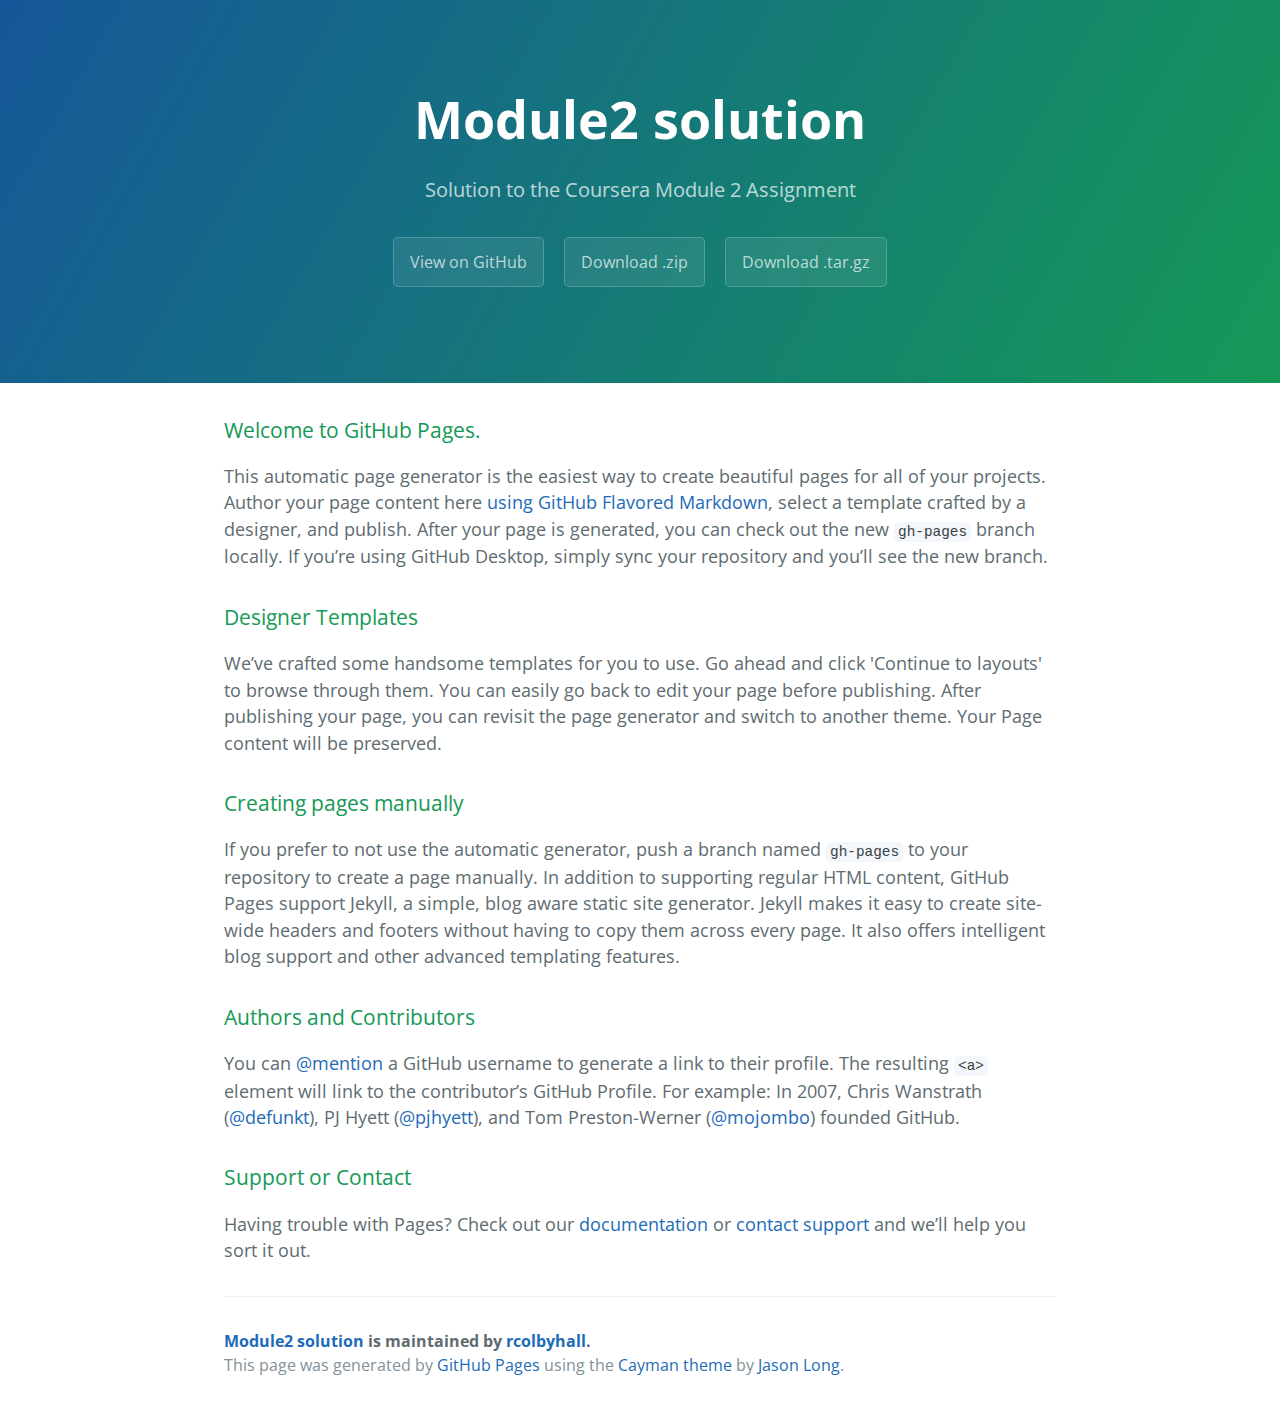
<file: index.html>
<!DOCTYPE html>
<html lang="en-us">
  <head>
    <meta charset="UTF-8">
    <title>Module2 solution by rcolbyhall</title>
    <meta name="viewport" content="width=device-width, initial-scale=1">
    <link rel="stylesheet" type="text/css" href="stylesheets/normalize.css" media="screen">
    <link href='https://fonts.googleapis.com/css?family=Open+Sans:400,700' rel='stylesheet' type='text/css'>
    <link rel="stylesheet" type="text/css" href="stylesheets/stylesheet.css" media="screen">
    <link rel="stylesheet" type="text/css" href="stylesheets/github-light.css" media="screen">
  </head>
  <body>
    <section class="page-header">
      <h1 class="project-name">Module2 solution</h1>
      <h2 class="project-tagline">Solution to the Coursera Module 2 Assignment</h2>
      <a href="https://github.com/rcolbyhall/module2_solution" class="btn">View on GitHub</a>
      <a href="https://github.com/rcolbyhall/module2_solution/zipball/master" class="btn">Download .zip</a>
      <a href="https://github.com/rcolbyhall/module2_solution/tarball/master" class="btn">Download .tar.gz</a>
    </section>

    <section class="main-content">
      <h3>
<a id="welcome-to-github-pages" class="anchor" href="#welcome-to-github-pages" aria-hidden="true"><span aria-hidden="true" class="octicon octicon-link"></span></a>Welcome to GitHub Pages.</h3>

<p>This automatic page generator is the easiest way to create beautiful pages for all of your projects. Author your page content here <a href="https://guides.github.com/features/mastering-markdown/">using GitHub Flavored Markdown</a>, select a template crafted by a designer, and publish. After your page is generated, you can check out the new <code>gh-pages</code> branch locally. If you’re using GitHub Desktop, simply sync your repository and you’ll see the new branch.</p>

<h3>
<a id="designer-templates" class="anchor" href="#designer-templates" aria-hidden="true"><span aria-hidden="true" class="octicon octicon-link"></span></a>Designer Templates</h3>

<p>We’ve crafted some handsome templates for you to use. Go ahead and click 'Continue to layouts' to browse through them. You can easily go back to edit your page before publishing. After publishing your page, you can revisit the page generator and switch to another theme. Your Page content will be preserved.</p>

<h3>
<a id="creating-pages-manually" class="anchor" href="#creating-pages-manually" aria-hidden="true"><span aria-hidden="true" class="octicon octicon-link"></span></a>Creating pages manually</h3>

<p>If you prefer to not use the automatic generator, push a branch named <code>gh-pages</code> to your repository to create a page manually. In addition to supporting regular HTML content, GitHub Pages support Jekyll, a simple, blog aware static site generator. Jekyll makes it easy to create site-wide headers and footers without having to copy them across every page. It also offers intelligent blog support and other advanced templating features.</p>

<h3>
<a id="authors-and-contributors" class="anchor" href="#authors-and-contributors" aria-hidden="true"><span aria-hidden="true" class="octicon octicon-link"></span></a>Authors and Contributors</h3>

<p>You can <a href="https://help.github.com/articles/basic-writing-and-formatting-syntax/#mentioning-users-and-teams" class="user-mention">@mention</a> a GitHub username to generate a link to their profile. The resulting <code>&lt;a&gt;</code> element will link to the contributor’s GitHub Profile. For example: In 2007, Chris Wanstrath (<a href="https://github.com/defunkt" class="user-mention">@defunkt</a>), PJ Hyett (<a href="https://github.com/pjhyett" class="user-mention">@pjhyett</a>), and Tom Preston-Werner (<a href="https://github.com/mojombo" class="user-mention">@mojombo</a>) founded GitHub.</p>

<h3>
<a id="support-or-contact" class="anchor" href="#support-or-contact" aria-hidden="true"><span aria-hidden="true" class="octicon octicon-link"></span></a>Support or Contact</h3>

<p>Having trouble with Pages? Check out our <a href="https://help.github.com/pages">documentation</a> or <a href="https://github.com/contact">contact support</a> and we’ll help you sort it out.</p>

      <footer class="site-footer">
        <span class="site-footer-owner"><a href="https://github.com/rcolbyhall/module2_solution">Module2 solution</a> is maintained by <a href="https://github.com/rcolbyhall">rcolbyhall</a>.</span>

        <span class="site-footer-credits">This page was generated by <a href="https://pages.github.com">GitHub Pages</a> using the <a href="https://github.com/jasonlong/cayman-theme">Cayman theme</a> by <a href="https://twitter.com/jasonlong">Jason Long</a>.</span>
      </footer>

    </section>

  
  </body>
</html>
</file>
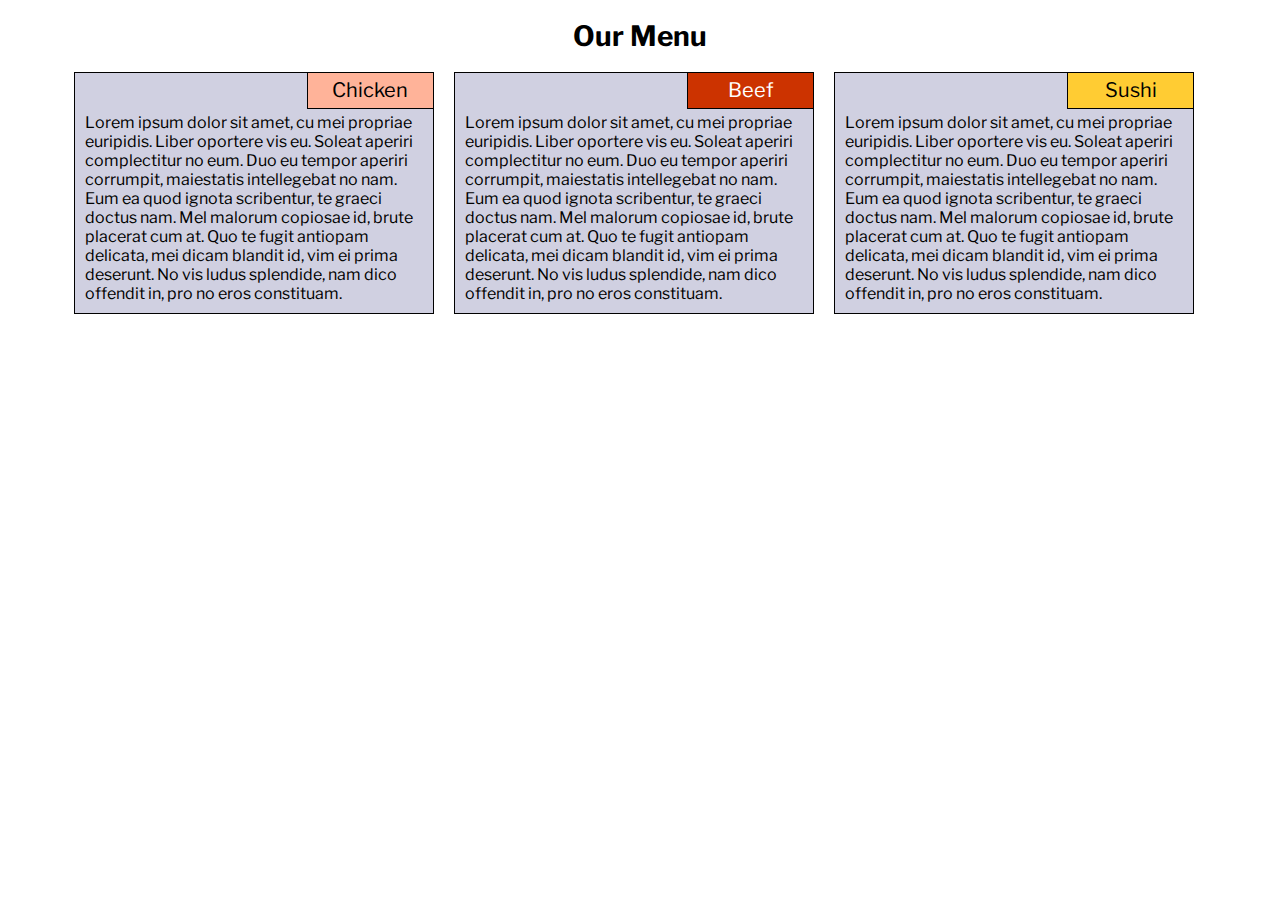
<file: site/index.html>
<!Doctype html>
<html>
<head>
  <meta charset="utf-8">
  <meta name="viewport" content="width=device-width initial-scale=1">
  <link rel="stylesheet" href="../stylesheets/normalize.css" type="text/css">
  <link rel="stylesheet" href="../stylesheets/module2.css" type="text/css">
  <link href="https://fonts.googleapis.com/css?family=Libre+Franklin" rel="stylesheet">
  <title>
    Assignment Solution for Module 2
  </title>
</head>
<body>
  <h1>Our Menu</h1>
  <div class="container">
    <div class="float-box">
      <div class="cat-1">
        <div class="inset" id="chicken">
          Chicken
        </div>
        Lorem ipsum dolor sit amet, cu mei propriae euripidis. Liber oportere vis eu.
        Soleat aperiri complectitur no eum. Duo eu tempor aperiri corrumpit, maiestatis
        intellegebat no nam. Eum ea quod ignota scribentur, te graeci doctus nam. Mel
        malorum copiosae id, brute placerat cum at. Quo te fugit antiopam delicata,
        mei dicam blandit id, vim ei prima deserunt. No vis ludus splendide, nam dico
        offendit in, pro no eros constituam.
      </div>
    </div>
    <div class="float-box">
      <div class="cat-2">
        <div class="inset" id="beef">
          Beef
        </div>
        Lorem ipsum dolor sit amet, cu mei propriae euripidis. Liber oportere vis eu.
        Soleat aperiri complectitur no eum. Duo eu tempor aperiri corrumpit, maiestatis
        intellegebat no nam. Eum ea quod ignota scribentur, te graeci doctus nam. Mel
        malorum copiosae id, brute placerat cum at. Quo te fugit antiopam delicata,
        mei dicam blandit id, vim ei prima deserunt. No vis ludus splendide, nam dico
        offendit in, pro no eros constituam.
      </div>
    </div>
    <div class="float-box">
      <div class="cat-3">
        <div class="inset" id="sushi">
          Sushi
        </div>
        Lorem ipsum dolor sit amet, cu mei propriae euripidis. Liber oportere vis eu.
        Soleat aperiri complectitur no eum. Duo eu tempor aperiri corrumpit, maiestatis
        intellegebat no nam. Eum ea quod ignota scribentur, te graeci doctus nam. Mel
        malorum copiosae id, brute placerat cum at. Quo te fugit antiopam delicata,
        mei dicam blandit id, vim ei prima deserunt. No vis ludus splendide, nam dico
        offendit in, pro no eros constituam. 
      </div>
    </div>
  </div>
</body>
</html>
</file>
<file: stylesheets/stylesheet.css>
* {
  box-sizing: border-box; }

body {
  padding: 0;
  margin: 0;
  font-family: "Open Sans", "Helvetica Neue", Helvetica, Arial, sans-serif;
  font-size: 16px;
  line-height: 1.5;
  color: #606c71; }

a {
  color: #1e6bb8;
  text-decoration: none; }
  a:hover {
    text-decoration: underline; }

.btn {
  display: inline-block;
  margin-bottom: 1rem;
  color: rgba(255, 255, 255, 0.7);
  background-color: rgba(255, 255, 255, 0.08);
  border-color: rgba(255, 255, 255, 0.2);
  border-style: solid;
  border-width: 1px;
  border-radius: 0.3rem;
  transition: color 0.2s, background-color 0.2s, border-color 0.2s; }
  .btn + .btn {
    margin-left: 1rem; }

.btn:hover {
  color: rgba(255, 255, 255, 0.8);
  text-decoration: none;
  background-color: rgba(255, 255, 255, 0.2);
  border-color: rgba(255, 255, 255, 0.3); }

@media screen and (min-width: 64em) {
  .btn {
    padding: 0.75rem 1rem; } }

@media screen and (min-width: 42em) and (max-width: 64em) {
  .btn {
    padding: 0.6rem 0.9rem;
    font-size: 0.9rem; } }

@media screen and (max-width: 42em) {
  .btn {
    display: block;
    width: 100%;
    padding: 0.75rem;
    font-size: 0.9rem; }
    .btn + .btn {
      margin-top: 1rem;
      margin-left: 0; } }

.page-header {
  color: #fff;
  text-align: center;
  background-color: #159957;
  background-image: linear-gradient(120deg, #155799, #159957); }

@media screen and (min-width: 64em) {
  .page-header {
    padding: 5rem 6rem; } }

@media screen and (min-width: 42em) and (max-width: 64em) {
  .page-header {
    padding: 3rem 4rem; } }

@media screen and (max-width: 42em) {
  .page-header {
    padding: 2rem 1rem; } }

.project-name {
  margin-top: 0;
  margin-bottom: 0.1rem; }

@media screen and (min-width: 64em) {
  .project-name {
    font-size: 3.25rem; } }

@media screen and (min-width: 42em) and (max-width: 64em) {
  .project-name {
    font-size: 2.25rem; } }

@media screen and (max-width: 42em) {
  .project-name {
    font-size: 1.75rem; } }

.project-tagline {
  margin-bottom: 2rem;
  font-weight: normal;
  opacity: 0.7; }

@media screen and (min-width: 64em) {
  .project-tagline {
    font-size: 1.25rem; } }

@media screen and (min-width: 42em) and (max-width: 64em) {
  .project-tagline {
    font-size: 1.15rem; } }

@media screen and (max-width: 42em) {
  .project-tagline {
    font-size: 1rem; } }

.main-content :first-child {
  margin-top: 0; }
.main-content img {
  max-width: 100%; }
.main-content h1, .main-content h2, .main-content h3, .main-content h4, .main-content h5, .main-content h6 {
  margin-top: 2rem;
  margin-bottom: 1rem;
  font-weight: normal;
  color: #159957; }
.main-content p {
  margin-bottom: 1em; }
.main-content code {
  padding: 2px 4px;
  font-family: Consolas, "Liberation Mono", Menlo, Courier, monospace;
  font-size: 0.9rem;
  color: #383e41;
  background-color: #f3f6fa;
  border-radius: 0.3rem; }
.main-content pre {
  padding: 0.8rem;
  margin-top: 0;
  margin-bottom: 1rem;
  font: 1rem Consolas, "Liberation Mono", Menlo, Courier, monospace;
  color: #567482;
  word-wrap: normal;
  background-color: #f3f6fa;
  border: solid 1px #dce6f0;
  border-radius: 0.3rem; }
  .main-content pre > code {
    padding: 0;
    margin: 0;
    font-size: 0.9rem;
    color: #567482;
    word-break: normal;
    white-space: pre;
    background: transparent;
    border: 0; }
.main-content .highlight {
  margin-bottom: 1rem; }
  .main-content .highlight pre {
    margin-bottom: 0;
    word-break: normal; }
.main-content .highlight pre, .main-content pre {
  padding: 0.8rem;
  overflow: auto;
  font-size: 0.9rem;
  line-height: 1.45;
  border-radius: 0.3rem; }
.main-content pre code, .main-content pre tt {
  display: inline;
  max-width: initial;
  padding: 0;
  margin: 0;
  overflow: initial;
  line-height: inherit;
  word-wrap: normal;
  background-color: transparent;
  border: 0; }
  .main-content pre code:before, .main-content pre code:after, .main-content pre tt:before, .main-content pre tt:after {
    content: normal; }
.main-content ul, .main-content ol {
  margin-top: 0; }
.main-content blockquote {
  padding: 0 1rem;
  margin-left: 0;
  color: #819198;
  border-left: 0.3rem solid #dce6f0; }
  .main-content blockquote > :first-child {
    margin-top: 0; }
  .main-content blockquote > :last-child {
    margin-bottom: 0; }
.main-content table {
  display: block;
  width: 100%;
  overflow: auto;
  word-break: normal;
  word-break: keep-all; }
  .main-content table th {
    font-weight: bold; }
  .main-content table th, .main-content table td {
    padding: 0.5rem 1rem;
    border: 1px solid #e9ebec; }
.main-content dl {
  padding: 0; }
  .main-content dl dt {
    padding: 0;
    margin-top: 1rem;
    font-size: 1rem;
    font-weight: bold; }
  .main-content dl dd {
    padding: 0;
    margin-bottom: 1rem; }
.main-content hr {
  height: 2px;
  padding: 0;
  margin: 1rem 0;
  background-color: #eff0f1;
  border: 0; }

@media screen and (min-width: 64em) {
  .main-content {
    max-width: 64rem;
    padding: 2rem 6rem;
    margin: 0 auto;
    font-size: 1.1rem; } }

@media screen and (min-width: 42em) and (max-width: 64em) {
  .main-content {
    padding: 2rem 4rem;
    font-size: 1.1rem; } }

@media screen and (max-width: 42em) {
  .main-content {
    padding: 2rem 1rem;
    font-size: 1rem; } }

.site-footer {
  padding-top: 2rem;
  margin-top: 2rem;
  border-top: solid 1px #eff0f1; }

.site-footer-owner {
  display: block;
  font-weight: bold; }

.site-footer-credits {
  color: #819198; }

@media screen and (min-width: 64em) {
  .site-footer {
    font-size: 1rem; } }

@media screen and (min-width: 42em) and (max-width: 64em) {
  .site-footer {
    font-size: 1rem; } }

@media screen and (max-width: 42em) {
  .site-footer {
    font-size: 0.9rem; } }
</file>
<file: stylesheets/github-light.css>
/*
The MIT License (MIT)

Copyright (c) 2015 GitHub, Inc.

Permission is hereby granted, free of charge, to any person obtaining a copy
of this software and associated documentation files (the "Software"), to deal
in the Software without restriction, including without limitation the rights
to use, copy, modify, merge, publish, distribute, sublicense, and/or sell
copies of the Software, and to permit persons to whom the Software is
furnished to do so, subject to the following conditions:

The above copyright notice and this permission notice shall be included in all
copies or substantial portions of the Software.

THE SOFTWARE IS PROVIDED "AS IS", WITHOUT WARRANTY OF ANY KIND, EXPRESS OR
IMPLIED, INCLUDING BUT NOT LIMITED TO THE WARRANTIES OF MERCHANTABILITY,
FITNESS FOR A PARTICULAR PURPOSE AND NONINFRINGEMENT. IN NO EVENT SHALL THE
AUTHORS OR COPYRIGHT HOLDERS BE LIABLE FOR ANY CLAIM, DAMAGES OR OTHER
LIABILITY, WHETHER IN AN ACTION OF CONTRACT, TORT OR OTHERWISE, ARISING FROM,
OUT OF OR IN CONNECTION WITH THE SOFTWARE OR THE USE OR OTHER DEALINGS IN THE
SOFTWARE.

*/

.pl-c /* comment */ {
  color: #969896;
}

.pl-c1      /* constant, markup.raw, meta.diff.header, meta.module-reference, meta.property-name, support, support.constant, support.variable, variable.other.constant */,
.pl-s .pl-v /* string variable */ {
  color: #0086b3;
}

.pl-e  /* entity */,
.pl-en /* entity.name */ {
  color: #795da3;
}

.pl-s .pl-s1 /* string source */,
.pl-smi      /* storage.modifier.import, storage.modifier.package, storage.type.java, variable.other, variable.parameter.function */ {
  color: #333;
}

.pl-ent /* entity.name.tag */ {
  color: #63a35c;
}

.pl-k /* keyword, storage, storage.type */ {
  color: #a71d5d;
}

.pl-pds              /* punctuation.definition.string, string.regexp.character-class */,
.pl-s                /* string */,
.pl-s .pl-pse .pl-s1 /* string punctuation.section.embedded source */,
.pl-sr               /* string.regexp */,
.pl-sr .pl-cce       /* string.regexp constant.character.escape */,
.pl-sr .pl-sra       /* string.regexp string.regexp.arbitrary-repitition */,
.pl-sr .pl-sre       /* string.regexp source.ruby.embedded */ {
  color: #183691;
}

.pl-v /* variable */ {
  color: #ed6a43;
}

.pl-id /* invalid.deprecated */ {
  color: #b52a1d;
}

.pl-ii /* invalid.illegal */ {
  background-color: #b52a1d;
  color: #f8f8f8;
}

.pl-sr .pl-cce /* string.regexp constant.character.escape */ {
  color: #63a35c;
  font-weight: bold;
}

.pl-ml /* markup.list */ {
  color: #693a17;
}

.pl-mh        /* markup.heading */,
.pl-mh .pl-en /* markup.heading entity.name */,
.pl-ms        /* meta.separator */ {
  color: #1d3e81;
  font-weight: bold;
}

.pl-mq /* markup.quote */ {
  color: #008080;
}

.pl-mi /* markup.italic */ {
  color: #333;
  font-style: italic;
}

.pl-mb /* markup.bold */ {
  color: #333;
  font-weight: bold;
}

.pl-md /* markup.deleted, meta.diff.header.from-file */ {
  background-color: #ffecec;
  color: #bd2c00;
}

.pl-mi1 /* markup.inserted, meta.diff.header.to-file */ {
  background-color: #eaffea;
  color: #55a532;
}

.pl-mdr /* meta.diff.range */ {
  color: #795da3;
  font-weight: bold;
}

.pl-mo /* meta.output */ {
  color: #1d3e81;
}
</file>
<file: stylesheets/module2.css>
                                                                                                                                                                                                                                                                                                                                                                                                                                                                                                                                                                                                                                                      * {
  box-sizing: border-box;
}

h1 {
  text-align: center;
  font-family: 'Libre Franklin', sans-serif;
  font-size: 1.75em;
}

.container{
  width: 90%;
  margin: auto;
  position: relative;
}

/*---------Content Section Styles---------*/

.cat-1 {
  padding: 40px 10px 10px 10px;
  border: 1px solid black;
  margin-bottom: 20px;
  font-family: 'Libre Franklin', sans-serif;
  background-color: #d0d0e1;
  position: relative;
}

.cat-2 {
  padding: 40px 10px 10px 10px;
  border: 1px solid black;
  margin-bottom: 20px;
  font-family: 'Libre Franklin', sans-serif;
  background-color: #d0d0e1;
  position: relative;
}

.cat-3 {
  padding: 40px 10px 10px 10px;
  border: 1px solid black;
  margin-bottom: 20px;
  font-family: 'Libre Franklin', sans-serif;
  background-color: #d0d0e1;
  position: relative;
}

/*----------Inset Label Styles----------*/

.inset {
  width: 25%;
  height: 30px;
  border-left: 1px solid black;
  border-bottom: 1px solid black;
  text-align: center;
  font-size: 125%;
  position: absolute;
  top: 0px;
  right: 0px;
  padding-top: 5px;
}

#chicken {
  background-color: #ffb399;
}

#beef {
  background-color: #cc3300;
  color: white;
}

#sushi {
  background-color: #ffcc33;
}

/*----------Media Queries----------*/

@media (min-width:768px) and (max-width:991px) {
  .cat-1 {
    width: 45%;
    float: left;
  }

  .cat-2 {
    width: 45%;
    float: right;
  }

  .cat-3 {
    clear: left;
  }
}

@media (min-width:992px) {
  .float-box {
    width: 33%;
    float: left;
  }
  .cat-1 {
    margin: 0px 10px;
  }
  .cat-2 {
    margin: 0px 10px;
  }
  .cat-3 {
    margin: 0px 10px;
  }
  .inset {
    width: 35%;
  }
  .container::after {
      content:"";
      display: table;
      clear:both;
  }
}
</file>
